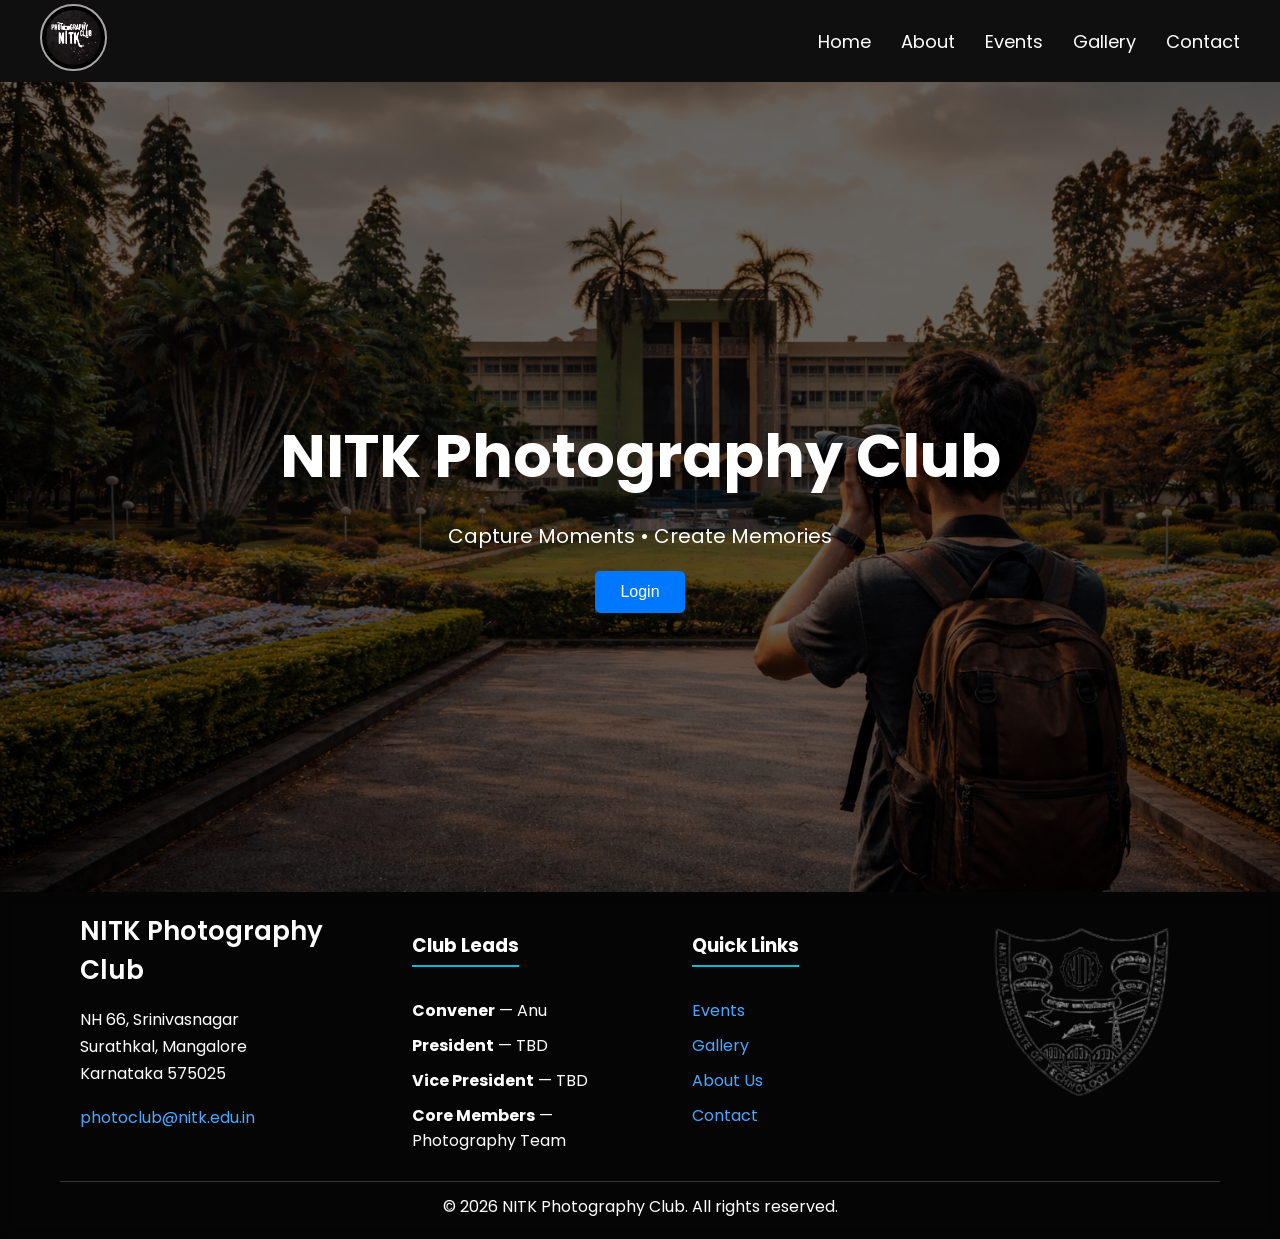
<file: index.html>
<!DOCTYPE html>
<html lang="en">

<head>

<meta charset="UTF-8">
<meta name="viewport" content="width=device-width, initial-scale=1.0">
<title>NITK Photography Club</title>

<link rel="stylesheet" href="style.css">
<link href="https://fonts.googleapis.com/css2?family=Poppins:wght@400;500;600&display=swap" rel="stylesheet">

</head>


<body>


<!-- ================= NAVBAR ================= -->

<nav class="navbar">

<div class="logo">
<img src="images/logo.png" alt="NITK Photography Club">
</div>

<ul>
<li><a href="#">Home</a></li>
<li><a href="about.html">About</a></li>
<li><a href="#">Events</a></li>
<li><a href="gallery.html">Gallery</a></li>
<li><a href="#">Contact</a></li>
</ul>

</nav>



<!-- ================= HERO SECTION ================= -->

<section class="hero">

<div class="hero-text">

<h1>NITK Photography Club</h1>

<p>Capture Moments • Create Memories</p>

<button onclick="openForm()">Login</button>
</div>


</section>

<div class="join-form" id="joinForm">

<div class="form-container">

<h2>  Club member login </h2>

<label>Registration Number</label>
<input type="text" id="regno" placeholder="Enter Registration Number">

<label>NITK Email</label>
<input type="email" id="email" placeholder="Enter NITK Email">

<label>Password</label>
<input type="password" id="password" placeholder="Enter Password">

<button class="submit-btn" onclick="memberLogin()">Login</button>

<button class="close-btn" onclick="closeForm()">Cancel</button>

</div>

</div>



<script src="script.js"></script>



<footer class="footer">

<div class="footer-container">

<!-- CLUB INFO -->
<div class="footer-section footer-info">

<h2 class="club-name">NITK Photography Club</h2>

<p>
NH 66, Srinivasnagar <br>
Surathkal, Mangalore <br>
Karnataka 575025
</p>

<p class="footer-contact">
photoclub@nitk.edu.in
</p>

</div>


<!-- CLUB LEADS -->
<div class="footer-section">

<h3>Club Leads</h3>

<ul>
<li><strong>Convener</strong> — Anu</li>
<li><strong>President</strong> — TBD</li>
<li><strong>Vice President</strong> — TBD</li>
<li><strong>Core Members</strong> — Photography Team</li>
</ul>

</div>


<!-- QUICK LINKS -->
<div class="footer-section">

<h3>Quick Links</h3>

<ul>
<li><a href="#">Events</a></li>
<li><a href="gallery.html">Gallery</a></li>
<li><a href="about.html">About Us</a></li>
<li><a href="#">Contact</a></li>
</ul>

</div>


<!-- LOGO COLUMN -->
<div class="footer-logo-column">

<img src="images/nitklogo.png" alt="NITK Photography Club">

</div>

</div>

<div class="footer-bottom">
© 2026 NITK Photography Club. All rights reserved.
</div>

</footer>



</body>

</html>
</file>
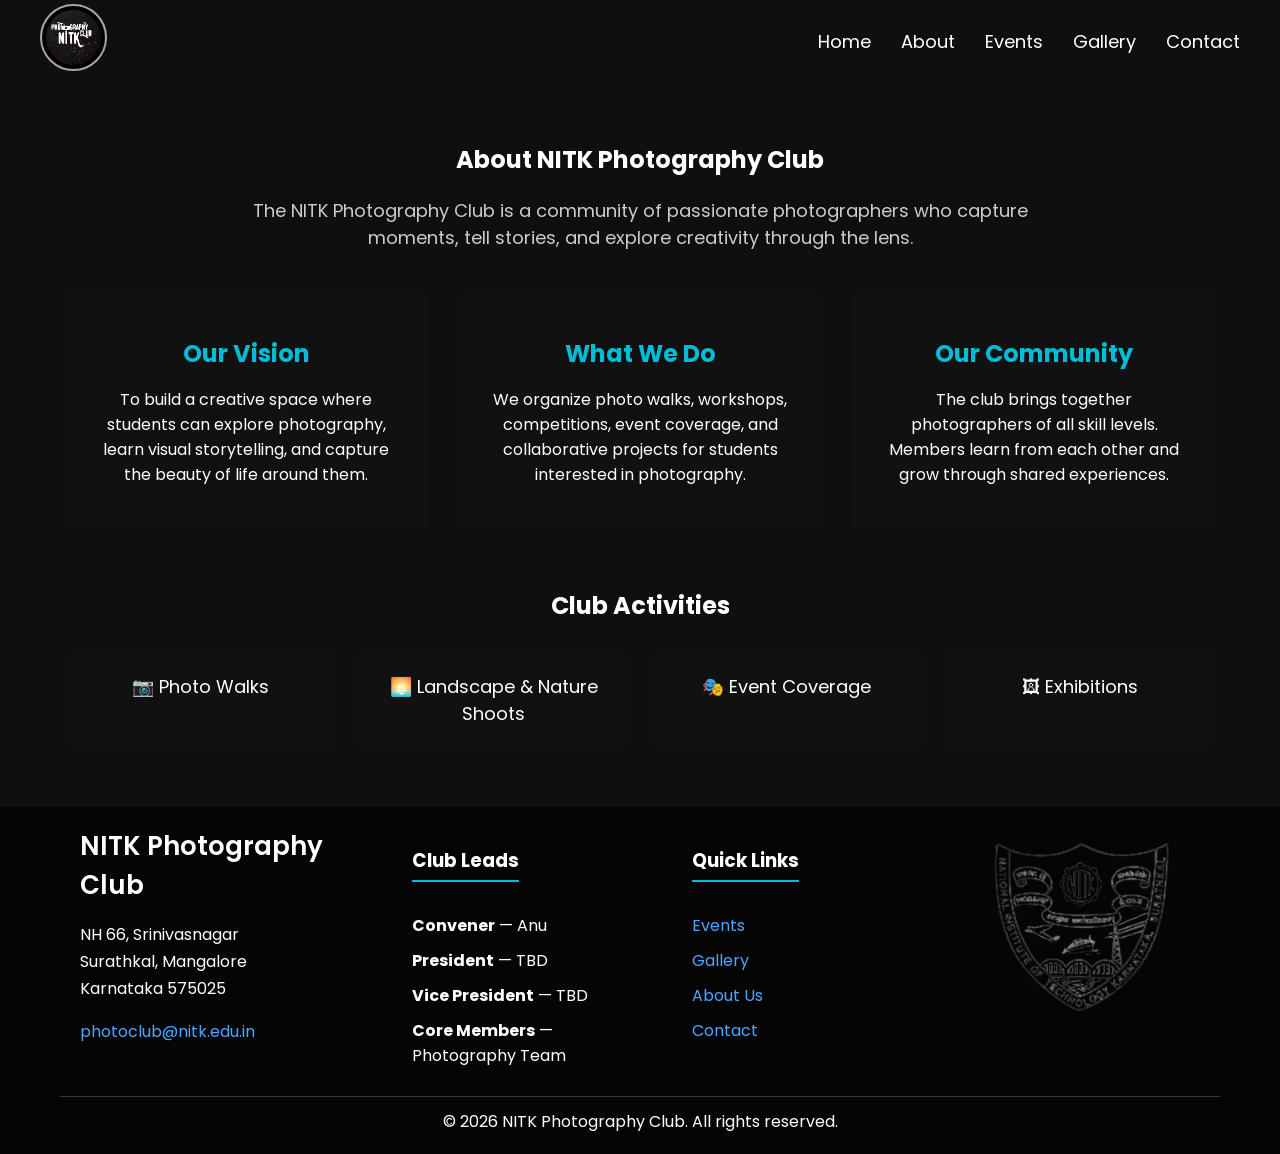
<file: about.html>
<!DOCTYPE html>
<html lang="en">

<head>

<meta charset="UTF-8">
<meta name="viewport" content="width=device-width, initial-scale=1.0">

<title>About - NITK Photography Club</title>

<link rel="stylesheet" href="style.css">

<link href="https://fonts.googleapis.com/css2?family=Poppins:wght@400;500;600&display=swap" rel="stylesheet">

</head>

<body>


<!-- NAVBAR -->

<nav class="navbar">

<div class="logo">
<img src="images/logo.png">
</div>

<ul>
<li><a href="index.html">Home</a></li>
<li><a href="about.html">About</a></li>
<li><a href=".">Events</a></li>
<li><a href="gallery.html">Gallery</a></li>
<li><a href="#">Contact</a></li>
</ul>

</nav>



<!-- ABOUT SECTION -->

<section class="about-section">

<h1>About NITK Photography Club</h1>

<p class="about-intro">
The NITK Photography Club is a community of passionate photographers who capture
moments, tell stories, and explore creativity through the lens.
</p>

<div class="about-grid">

<div class="about-card">
<h2>Our Vision</h2>
<p>
To build a creative space where students can explore photography,
learn visual storytelling, and capture the beauty of life around them.
</p>
</div>

<div class="about-card">
<h2>What We Do</h2>
<p>
We organize photo walks, workshops, competitions, event coverage,
and collaborative projects for students interested in photography.
</p>
</div>

<div class="about-card">
<h2>Our Community</h2>
<p>
The club brings together photographers of all skill levels.
Members learn from each other and grow through shared experiences.
</p>
</div>

</div>


<!-- ACTIVITIES -->

<h2 class="activities-title">Club Activities</h2>

<div class="activities">

<div class="activity">📷 Photo Walks</div>


<div class="activity">🌅 Landscape & Nature Shoots</div>
<div class="activity">🎭 Event Coverage</div>
<div class="activity">🖼 Exhibitions</div>

</div>

</section>



<!-- FOOTER -->

<footer class="footer">

<div class="footer-container">

<div class="footer-section footer-info">

<h2 class="club-name">NITK Photography Club</h2>

<p>
NH 66, Srinivasnagar <br>
Surathkal, Mangalore <br>
Karnataka 575025
</p>

<p class="footer-contact">
photoclub@nitk.edu.in
</p>

</div>

<div class="footer-section">

<h3>Club Leads</h3>

<ul>
<li><strong>Convener</strong> — Anu</li>
<li><strong>President</strong> — TBD</li>
<li><strong>Vice President</strong> — TBD</li>
<li><strong>Core Members</strong> — Photography Team</li>
</ul>

</div>

<div class="footer-section">

<h3>Quick Links</h3>

<ul>
<li><a href="#">Events</a></li>
<li><a href="gallery.html">Gallery</a></li>
<li><a href="about.html">About Us</a></li>
<li><a href="#">Contact</a></li>
</ul>

</div>

<div class="footer-logo-column">
<img src="images/nitklogo.png">
</div>

</div>

<div class="footer-bottom">
© 2026 NITK Photography Club. All rights reserved.
</div>

</footer>

</body>
</html>
</file>
<file: style.css>
/* Reset default spacing */

body{
margin:0;
font-family:'Poppins', sans-serif;
background:#0f0f0f;
color:white;
}


/* NAVBAR */

.navbar{
display:flex;
justify-content:space-between;
align-items:center;
padding:4px 40px;
background:rgb(15, 15, 15);
}

.navbar ul{
list-style:none;
display:flex;
gap:30px;
margin:0;
padding:0;
}

.navbar a{
text-decoration:none;
color:white;
font-size:18px;
transition:0.3s;
}

.navbar a:hover{
color:#0077ff;
}


/* LOGO */

.logo img{
height:55px;
width:55px;
border-radius:50%;
object-fit:cover;
border:2px solid rgb(106, 103, 103);
padding:4px;
background:black;
filter:brightness(1.6);
}

.logo img:hover{
transform:scale(1.05);
transition:0.3s;
}

/* HERO SECTION */

.hero{
height:90vh;
background-image: url("images/background.png");
background-size: cover;
background-position: center;
display:flex;
justify-content:center;
align-items:center;
text-align:center;
position:relative;
}



/* DARK OVERLAY */

.hero::before{
content:"";
position:absolute;
top:0;
left:0;
width:100%;
height:100%;
background:rgba(0,0,0,0.6);
}


/* HERO TEXT */

.hero-text{
position:relative;
z-index:2;
}

.hero-text h1{
font-size:60px;
margin-bottom:10px;
}

.hero-text p{
font-size:20px;
margin-bottom:20px;
}


/* BUTTON */

.hero button{
padding:12px 25px;
font-size:16px;
background:#0077ff;
color:white;
border:none;
border-radius:5px;
cursor:pointer;
transition:0.3s;
}

.hero button:hover{
background:#0056b3;
}

.join-form{
display:none;
position:fixed;
top:0;
left:0;
width:100%;
height:100%;
background:rgba(0,0,0,0.7);
justify-content:center;
align-items:center;
z-index:100;
}

.form-container{
background:#111;
padding:30px;
border-radius:8px;
width:350px;
display:flex;
flex-direction:column;
gap:10px;
}

.form-container input{
padding:10px;
border:none;
border-radius:4px;
}

.submit-btn{
background:#0077ff;
color:white;
padding:10px;
border:none;
cursor:pointer;
}

.close-btn{
background:#444;
color:white;
padding:10px;
border:none;
cursor:pointer;
}

/* FOOTER */

.footer{
background:rgba(0,0,0,0.65);
color:white;
padding:20px 60px;
backdrop-filter: blur(6px);
}

.footer-container{
display:grid;
grid-template-columns: 2fr 1.2fr 1.2fr 0.8fr;
gap:60px;
align-items:start;
}

.footer-info{
padding-left:20px;
}

.footer-section{
flex:1;
min-width:220px;
}



.footer-section h3{
margin-bottom:15px;
border-bottom:2px solid #00bcd4;
display:inline-block;
padding-bottom:5px;
}

.footer-section ul{
list-style:none;
padding:0;
}

.footer-section ul li{
margin-bottom:10px;
}

.footer-section ul li a{
color:#4da6ff;
text-decoration:none;
}

.footer-section ul li a:hover{
text-decoration:underline;
}

.footer-contact{
color:#4da6ff;
margin-top:10px;
}

.footer-bottom{
text-align:center;
margin-top:12px;
border-top:1px solid rgba(255,255,255,0.2);
padding-top:12px;
}
.footer-header{
display:flex;
justify-content:space-between;
align-items:center;
margin-bottom:15px;
}

.footer-logo-column{
display:flex;
justify-content:flex-end;
align-items:flex-start;
padding-right:30px;
}

.footer-logo-column img{
height:200px;
width:auto;
opacity:0.85;
}

.footer-section p{
line-height:1.7;
}


.club-name{
margin:0;
font-size:26px;
font-weight:600;
}

.dashboard{
width:400px;
margin:40px auto;
display:flex;
flex-direction:column;
gap:10px;
}

.dashboard input,
.dashboard textarea{
padding:10px;
border:none;
border-radius:4px;
}

.dashboard button{
padding:10px;
background:#0077ff;
color:white;
border:none;
cursor:pointer;
}

.event-list{
width:600px;
margin:20px auto;
}

.event-card{
background:#111;
padding:15px;
margin-bottom:10px;
border-radius:6px;
}

.photo-gallery{
width:90%;
margin:40px auto;
display:grid;
grid-template-columns:repeat(auto-fill,minmax(250px,1fr));
gap:15px;
}

.gallery-img{
width:100%;
height:250px;
object-fit:cover;
border-radius:6px;
}

.photo-card{
background:#111;
padding:10px;
border-radius:6px;
text-align:center;
}

.photo-card img{
width:100%;
border-radius:5px;
}

.photo-card button{
margin-top:8px;
background:red;
border:none;
color:white;
padding:5px 10px;
cursor:pointer;
}

.about-section{
width:90%;
margin:60px auto;
text-align:center;
}

.about-intro{
max-width:800px;
margin:20px auto 40px;
font-size:18px;
color:#ccc;
}

.about-grid{
display:grid;
grid-template-columns:repeat(auto-fit,minmax(250px,1fr));
gap:30px;
margin-top:40px;
}

.about-card{
background:#111;
padding:25px;
border-radius:8px;
}

.about-card h2{
margin-bottom:10px;
color:#00bcd4;
}

.activities-title{
margin-top:60px;
}

.activities{
display:grid;
grid-template-columns:repeat(auto-fit,minmax(200px,1fr));
gap:20px;
margin-top:30px;
}

.activity{
background:#111;
padding:20px;
border-radius:6px;
font-size:18px;
}
</file>
